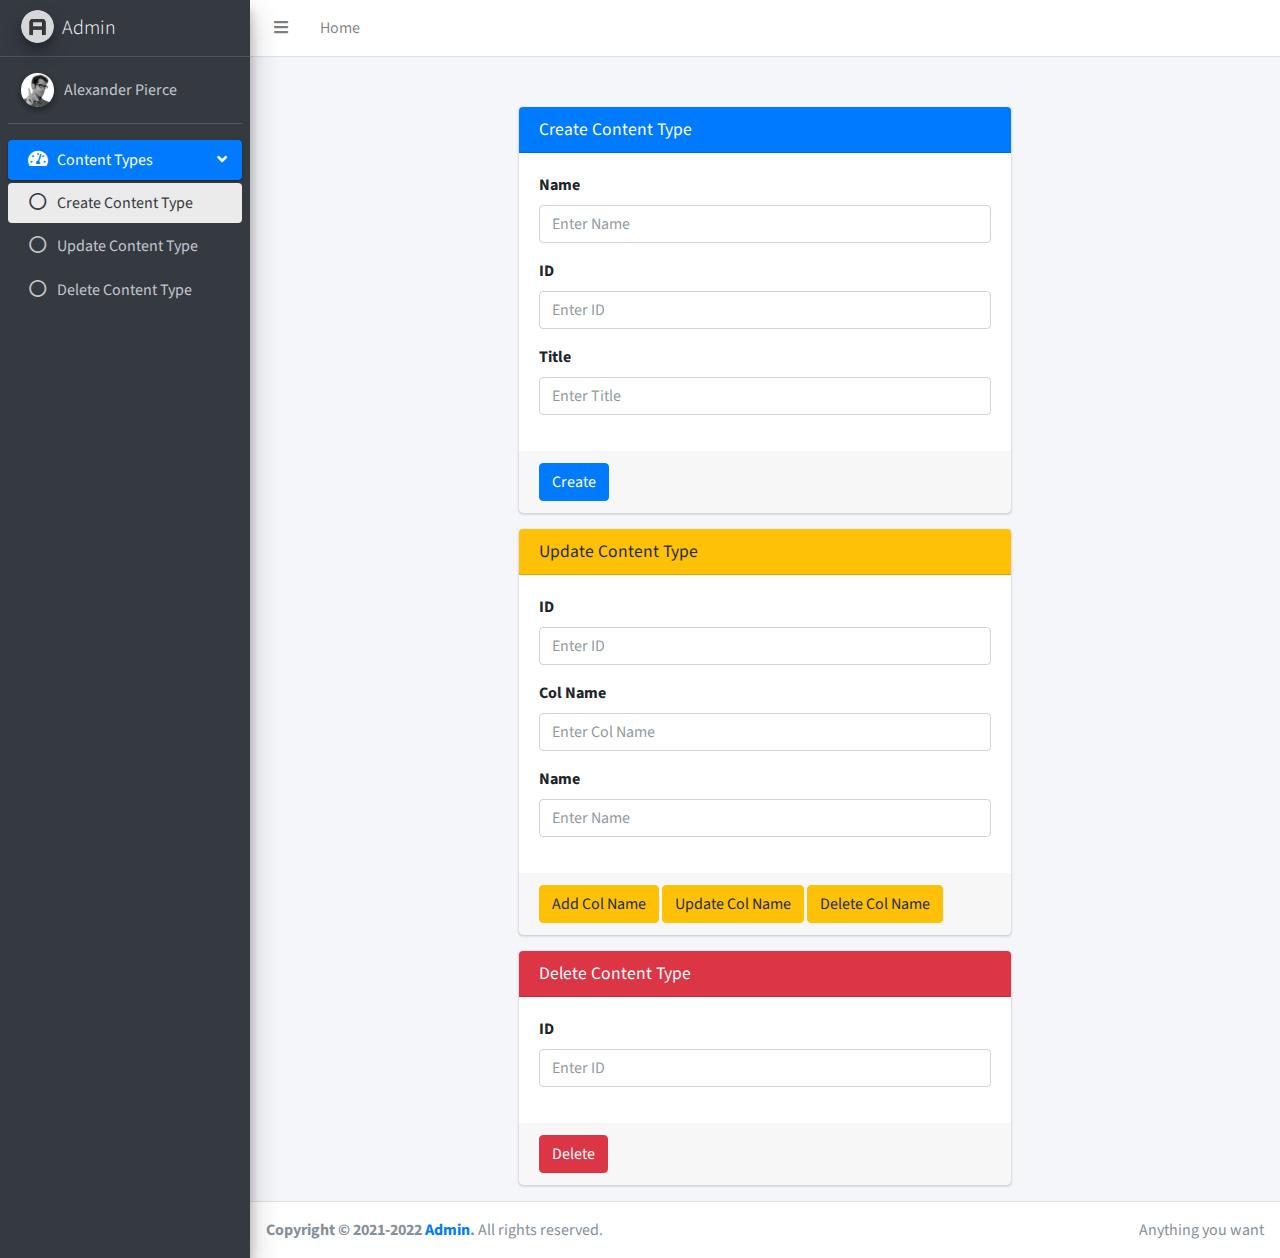
<file: index.html>
<!DOCTYPE html>
<html lang="en">
<head>
  <meta charset="utf-8">
  <meta name="viewport" content="width=device-width, initial-scale=1">
  <title>Admin</title>

  <!-- Google Font: Source Sans Pro -->
  <link rel="stylesheet" href="https://fonts.googleapis.com/css?family=Source+Sans+Pro:300,400,400i,700&display=fallback">
  <!-- Font Awesome Icons -->
  <link rel="stylesheet" href="plugins/fontawesome-free/css/all.min.css">
  <!-- Theme style -->
  <link rel="stylesheet" href="dist/css/adminlte.min.css">
  <link rel="stylesheet" href="style.css">
</head>
<body onload="chk();" class="hold-transition sidebar-mini">
<div class="wrapper">

  <!-- Navbar -->
  <nav class="main-header navbar navbar-expand navbar-white navbar-light">
    <!-- Left navbar links -->
    <ul class="navbar-nav">
      <li class="nav-item">
        <a class="nav-link" data-widget="pushmenu" href="#" role="button"><i class="fas fa-bars"></i></a>
      </li>
      <li class="nav-item d-none d-sm-inline-block">
        <a href="index.html" class="nav-link">Home</a>
      </li>
    </ul>
  </nav>
  <!-- /.navbar -->

  <!-- Main Sidebar Container -->
  <aside class="main-sidebar sidebar-dark-primary elevation-4">
    <!-- Brand Logo -->
    <a href="index.html" class="brand-link">
      <img src="dist/img/AdminLTELogo.png" alt="AdminLTE Logo" class="brand-image img-circle elevation-3" style="opacity: .8">
      <span class="brand-text font-weight-light">Admin</span>
    </a>

    <!-- Sidebar -->
    <div class="sidebar">
      <!-- Sidebar user panel (optional) -->
      <div class="user-panel mt-3 pb-3 mb-3 d-flex">
        <div class="image">
          <img src="dist/img/user2-160x160.jpg" class="img-circle elevation-2" alt="User Image">
        </div>
        <div class="info">
          <a href="#" class="d-block">Alexander Pierce</a>
        </div>
      </div>

      <!-- Sidebar Menu -->
      <nav class="mt-2">
        <ul class="nav nav-pills nav-sidebar flex-column" data-widget="treeview" role="menu" data-accordion="false">
          <!-- Add icons to the links using the .nav-icon class
               with font-awesome or any other icon font library -->
          <li class="nav-item menu-open">
            <a href="#" class="nav-link active">
              <i class="nav-icon fas fa-tachometer-alt"></i>
              <p>
                Content Types
                <i class="right fas fa-angle-left"></i>
              </p>
            </a>
            <ul class="nav nav-treeview">
              <li class="nav-item">
                <a href="#CreateSection" class="nav-link active">
                  <i class="far fa-circle nav-icon"></i>
                  <p>Create Content Type</p>
                </a>
              </li>
              <li class="nav-item">
                <a href="#UpdateSection" class="nav-link">
                  <i class="far fa-circle nav-icon"></i>
                  <p>Update Content Type</p>
                </a>
              </li>
              <li class="nav-item">
                <a href="#DeleteSection" class="nav-link">
                  <i class="far fa-circle nav-icon"></i>
                  <p>Delete Content Type</p>
                </a>
              </li>
            </ul>
          </li>
        </ul>
      </nav>
      <!-- /.sidebar-menu -->
    </div>
    <!-- /.sidebar -->
  </aside>

  <!-- Content Wrapper. Contains page content -->
  <div class="content-wrapper">
    <!-- Main content -->
    <section class="content">
      <div class="container-fluid">
        <div class="row">
          <!-- left column -->
          <div class="col-md-6 card-center" style="margin-top: 50px;">
            <!-- general form elements -->
            <div id="CreateSection" class="card card-primary">
              <div class="card-header">
                <h3 class="card-title">Create Content Type</h3>
              </div>
              <!-- /.card-header -->
              <!-- form start -->
              <form>
                <div class="card-body">
                  <div class="form-group">
                    <label for="c_name">Name</label>
                    <input type="text" class="form-control" id="c_name" placeholder="Enter Name">
                  </div>
                  <div class="form-group">
                    <label for="c_id">ID</label>
                    <input type="text" class="form-control" id="c_id" placeholder="Enter ID">
                  </div>
                  <div class="form-group">
                    <label for="c_title">Title</label>
                    <input type="text" class="form-control" id="c_title" placeholder="Enter Title">
                  </div>
                 </div>
                <!-- /.card-body -->
                 <div style="display:none;" class="alert alert-success" id="create-result"></div>
                <div class="card-footer">
                  <button onclick="createContentType()" type="button" class="btn btn-primary">Create</button>
                </div>
              </form>
            </div>
            <!-- /.card -->
            <div id="UpdateSection" class="card card-warning">
              <div class="card-header">
                <h3 class="card-title">Update Content Type</h3>
              </div>
              <!-- /.card-header -->
              <!-- form start -->
              <form>
                <div class="card-body">
                  <div class="form-group">
                    <label for="u_id">ID</label>
                    <input type="text" class="form-control" id="u_id" placeholder="Enter ID">
                  </div>
                  <div class="form-group">
                    <label for="col-name">Col Name</label>
                    <input type="text" class="form-control" id="col-name" placeholder="Enter Col Name">
                  </div>
                  <div class="form-group">
                    <label for="u_name">Name</label>
                    <input type="text" class="form-control" id="u_name" placeholder="Enter Name">
                  </div>
                </div>
                <!-- /.card-body -->

                <div class="card-footer">
                  <button type="button" onclick="addCol()" class="btn btn-warning">Add Col Name</button>
                  <button type="button" onclick="updateCol()" class="btn btn-warning">Update Col Name</button>
                  <button type="button" onclick="deleteCol()" class="btn btn-warning">Delete Col Name</button>
                </div>
              </form>
            </div>
            <!-- general form elements -->
            <div id="DeleteSection" class="card card-danger">
              <div class="card-header">
                <h3 class="card-title">Delete Content Type</h3>
              </div>
              <!-- /.card-header -->
              <!-- form start -->
              <form>
                <div class="card-body">
                  <div class="form-group">
                    <label for="d_id">ID</label>
                    <input type="text" class="form-control" id="d_id" placeholder="Enter ID">
                  </div>
                </div>
                <!-- /.card-body -->
                <div class="card-footer">
                  <button onclick="deleteContentType()" type="button" class="btn btn-danger">Delete</button>
                </div>
              </form>
            </div>
        </div>
        <!-- /.row -->
      </div><!-- /.container-fluid -->
    </section> 
  </div>
  <!-- /.content-wrapper -->

  <!-- Main Footer -->
  <footer class="main-footer">
    <!-- To the right -->
    <div class="float-right d-none d-sm-inline">
      Anything you want
    </div>
    <!-- Default to the left -->
    <strong>Copyright &copy; 2021-2022 <a href="#">Admin</a>.</strong> All rights reserved.
  </footer> 
</div>
<!-- ./wrapper -->

<!-- REQUIRED SCRIPTS -->

<!-- jQuery -->
<script src="plugins/jquery/jquery.min.js"></script>
<!-- Bootstrap 4 -->
<script src="plugins/bootstrap/js/bootstrap.bundle.min.js"></script>
<!-- AdminLTE App -->
<script src="dist/js/adminlte.min.js"></script>
<script src="fun.js"></script>
</body>
</html>
</file>
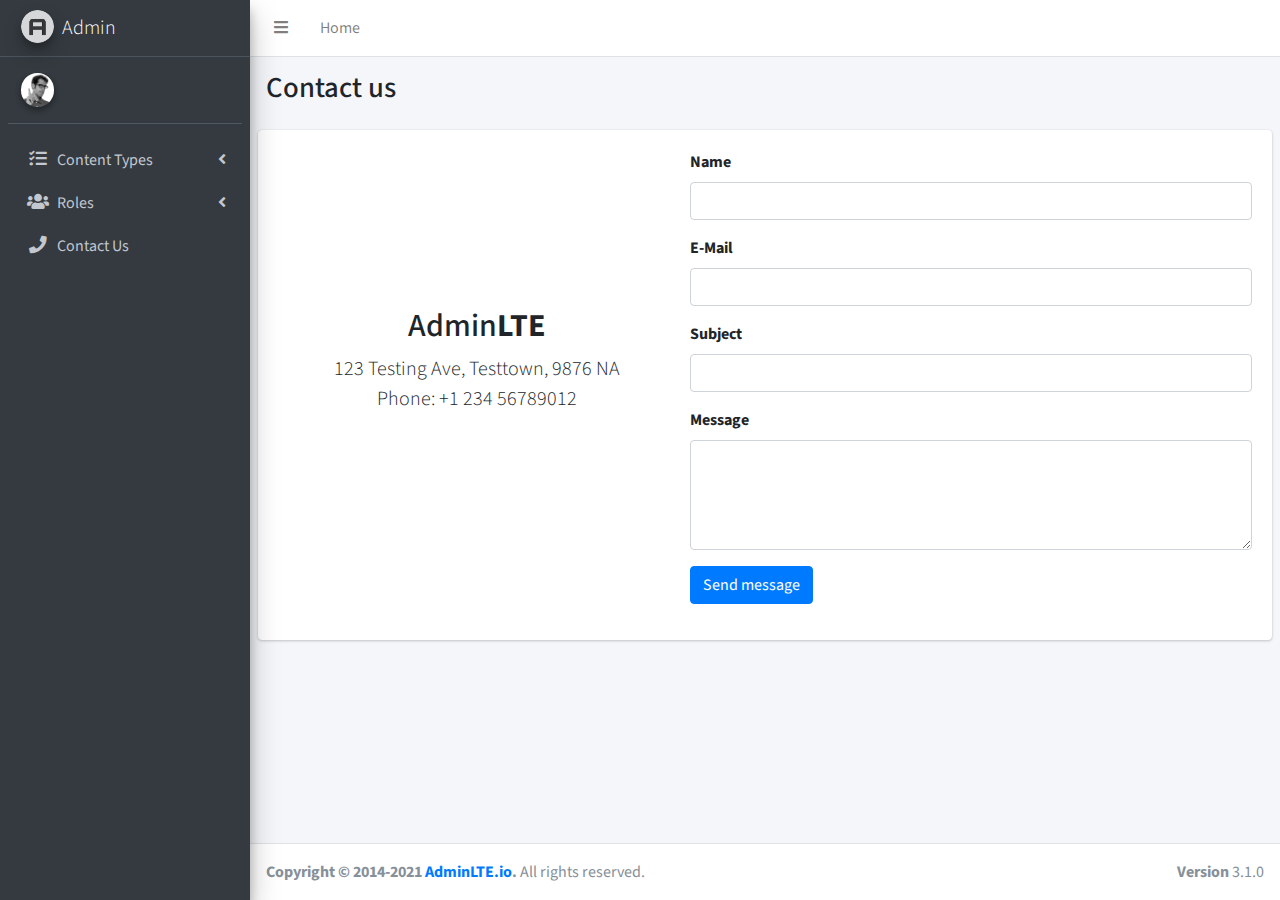
<file: contact-us.html>
<!DOCTYPE html>
<html lang="en">
<head>
  <meta charset="utf-8">
  <meta name="viewport" content="width=device-width, initial-scale=1">
  <title>Contact Us</title>

  <!-- Google Font: Source Sans Pro -->
  <link rel="stylesheet" href="https://fonts.googleapis.com/css?family=Source+Sans+Pro:300,400,400i,700&display=fallback">
  <!-- Font Awesome Icons -->
  <link rel="stylesheet" href="plugins/fontawesome-free/css/all.min.css">
  <!-- Theme style -->
  <link rel="stylesheet" href="dist/css/adminlte.min.css">
  <link rel="stylesheet" href="style.css">
</head>
<body onload="chk();" class="hold-transition sidebar-mini">
<!-- Site wrapper -->
<div class="wrapper">
    <!-- Navbar -->
  <nav class="main-header navbar navbar-expand navbar-white navbar-light">
    <!-- Left navbar links -->
    <ul class="navbar-nav">
      <li class="nav-item">
        <a class="nav-link" data-widget="pushmenu" href="#" role="button"><i class="fas fa-bars"></i></a>
      </li>
      <li class="nav-item d-none d-sm-inline-block">
        <a href="index.html" class="nav-link">Home</a>
      </li>
    </ul>
  </nav>
  <!-- /.navbar -->

  <!-- Main Sidebar Container -->
  <aside class="main-sidebar sidebar-dark-primary elevation-4">
    <!-- Brand Logo -->
    <a href="index.html" class="brand-link">
      <img src="dist/img/AdminLTELogo.png" alt="AdminLTE Logo" class="brand-image img-circle elevation-3" style="opacity: .8">
      <span class="brand-text font-weight-light">Admin</span>
    </a>

    <!-- Sidebar -->
    <div class="sidebar">
      <!-- Sidebar user panel (optional) -->
      <div class="user-panel mt-3 pb-3 mb-3 d-flex">
        <div class="image">
          <img src="dist/img/user2-160x160.jpg" class="img-circle elevation-2" alt="User Image">
        </div>
        <div class="info">
          <label id="lbl_user" class="d-block"></label>
        </div>
      </div>

      <!-- Sidebar Menu -->
      <nav class="mt-2">
        <ul class="nav nav-pills nav-sidebar flex-column" data-widget="treeview" role="menu" data-accordion="false">
          <!-- Add icons to the links using the .nav-icon class
               with font-awesome or any other icon font library -->
          <li class="nav-item">
            <a href="#" class="nav-link">
              <i class="nav-icon fas fa-tasks"></i>
              <p>
                Content Types
                <i class="right fas fa-angle-left"></i>
              </p>
            </a>
            <ul class="nav nav-treeview">
              <li class="nav-item">
                <a href="index.html#CreateSection" class="nav-link">
                  <i class="far fa-circle nav-icon"></i>
                  <p>Create Content Type</p>
                </a>
              </li>
              <li class="nav-item">
                <a href="index.html#UpdateSection" class="nav-link">
                  <i class="far fa-circle nav-icon"></i>
                  <p>Update Content Type</p>
                </a>
              </li>
              <li class="nav-item">
                <a href="index.html#DeleteSection" class="nav-link">
                  <i class="far fa-circle nav-icon"></i>
                  <p>Delete Content Type</p>
                </a>
              </li>
            </ul>
          </li>

          <li class="nav-item">
            <a href="#" class="nav-link">
              <i class="nav-icon fas fa-users"></i>
              <p>
                Roles
                <i class="right fas fa-angle-left"></i>
              </p>
            </a>
            <ul class="nav nav-treeview">
              <li class="nav-item">
                <a href="roles.html#CreateSection" class="nav-link">
                  <i class="far fa-circle nav-icon"></i>
                  <p>Create Role</p>
                </a>
              </li>
              <li class="nav-item">
                <a href="roles.html#ReadSection" class="nav-link">
                  <i class="far fa-circle nav-icon"></i>
                  <p>Read Role</p>
                </a>
              </li>
              <li class="nav-item">
                <a href="roles.html#DeleteSection" class="nav-link">
                  <i class="far fa-circle nav-icon"></i>
                  <p>Delete Role</p>
                </a>
              </li>
            </ul>
          </li>
           <li class="nav-item">
            <a href="contact-us.html" class="nav-link">
              <i class="nav-icon fas fa-phone"></i>
              <p>
                Contact Us
              </p>
            </a>
          </li>
        </ul>
      </nav>
      <!-- /.sidebar-menu -->
    </div>
    <!-- /.sidebar -->
  </aside>


  <!-- Content Wrapper. Contains page content -->
  <div class="content-wrapper">
    <!-- Content Header (Page header) -->
    <section class="content-header">
      <div class="container-fluid">
        <div class="row mb-2">
          <div class="col-sm-6">
            <h1>Contact us</h1>
          </div>
      </div><!-- /.container-fluid -->
    </section>

    <!-- Main content -->
    <section class="content">

      <!-- Default box -->
      <div class="card">
        <div class="card-body row">
          <div class="col-5 text-center d-flex align-items-center justify-content-center">
            <div class="">
              <h2>Admin<strong>LTE</strong></h2>
              <p class="lead mb-5">123 Testing Ave, Testtown, 9876 NA<br>
                Phone: +1 234 56789012
              </p>
            </div>
          </div>
          <div class="col-7">
            <div class="form-group">
              <label for="inputName">Name</label>
              <input type="text" id="inputName" class="form-control" />
            </div>
            <div class="form-group">
              <label for="inputEmail">E-Mail</label>
              <input type="email" id="inputEmail" class="form-control" />
            </div>
            <div class="form-group">
              <label for="inputSubject">Subject</label>
              <input type="text" id="inputSubject" class="form-control" />
            </div>
            <div class="form-group">
              <label for="inputMessage">Message</label>
              <textarea id="inputMessage" class="form-control" rows="4"></textarea>
            </div>
            <div class="form-group">
              <input type="submit" class="btn btn-primary" value="Send message">
            </div>
          </div>
        </div>
      </div>

    </section>
    <!-- /.content -->
  </div>
  <!-- /.content-wrapper -->

  <footer class="main-footer">
    <div class="float-right d-none d-sm-block">
      <b>Version</b> 3.1.0
    </div>
    <strong>Copyright &copy; 2014-2021 <a href="https://adminlte.io">AdminLTE.io</a>.</strong> All rights reserved.
  </footer>

  <!-- Control Sidebar -->
  <aside class="control-sidebar control-sidebar-dark">
    <!-- Control sidebar content goes here -->
  </aside>
  <!-- /.control-sidebar -->
</div>
<!-- ./wrapper -->

<!-- jQuery -->
<script src="plugins/jquery/jquery.min.js"></script>
<!-- Bootstrap 4 -->
<script src="plugins/bootstrap/js/bootstrap.bundle.min.js"></script>
<!-- AdminLTE App -->
<script src="dist/js/adminlte.min.js"></script>
<script src="fun.js"></script>
</body>
</html>
</file>
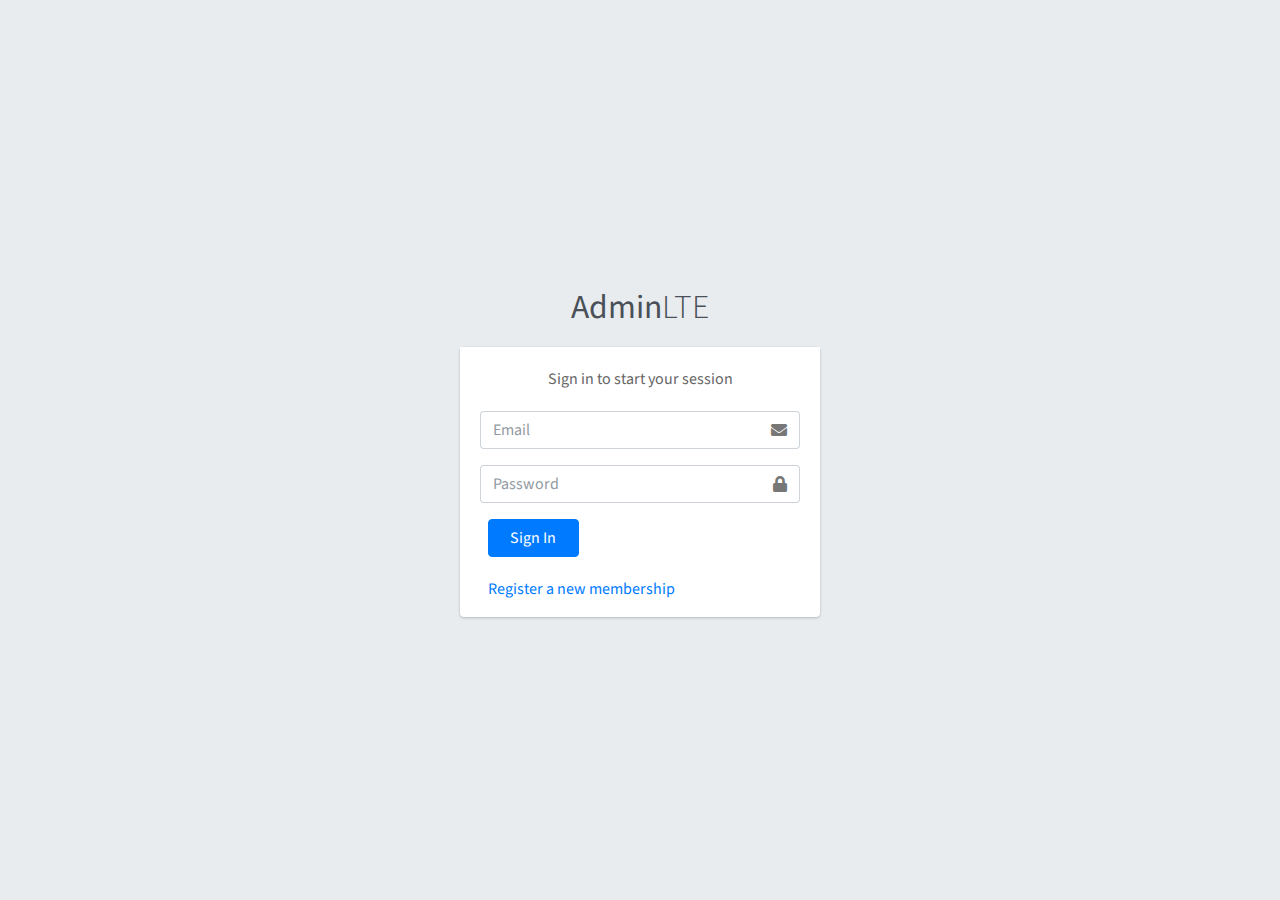
<file: login.html>
<!DOCTYPE html>
<html lang="en">
<head>
  <meta charset="utf-8">
  <meta name="viewport" content="width=device-width, initial-scale=1">
  <title>Admin</title>

  <!-- Google Font: Source Sans Pro -->
  <link rel="stylesheet" href="https://fonts.googleapis.com/css?family=Source+Sans+Pro:300,400,400i,700&display=fallback">
  <!-- Font Awesome -->
  <link rel="stylesheet" href="plugins/fontawesome-free/css/all.min.css">
  <!-- icheck bootstrap -->
  <link rel="stylesheet" href="plugins/icheck-bootstrap/icheck-bootstrap.min.css">
  <!-- Theme style -->
  <link rel="stylesheet" href="dist/css/adminlte.min.css">
</head>
<body class="hold-transition login-page">
<div class="login-box">
  <div class="login-logo">
    <a href="#"><b>Admin</b>LTE</a>
  </div>
  <div id="sign-alert" style="display: none;" class="center alert alert-danger">
    Email or Password are wrong try again
  </div>
  <!-- /.login-logo -->
  <div class="card">
    <div class="card-body login-card-body">
      <p class="login-box-msg">Sign in to start your session</p>

      <form>
        <div class="input-group mb-3">
          <input type="email" id="email" class="form-control" placeholder="Email">
          <div class="input-group-append">
            <div class="input-group-text">
              <span class="fas fa-envelope"></span>
            </div>
          </div>
        </div>
        <div class="input-group mb-3">
          <input type="password" class="form-control" id="pass" placeholder="Password">
          <div class="input-group-append">
            <div class="input-group-text">
              <span class="fas fa-lock"></span>
            </div>
          </div>
        </div>
        <!--<div class="row">
          <div class="col-8">
            <div class="icheck-primary">
              <input type="checkbox" id="remember">
              <label for="remember">
                Remember Me
              </label>
            </div>
          </div>-->
          <!-- /.col -->
          <div class="col-4">
            <button type="button" onclick="signIn()" class="btn btn-primary btn-block">Sign In</button>
          </div>

          <!-- /.col -->
        </div>
      </form>
      <p>
        <a style="margin-left: 28px;" href="register.html" class="text-center">Register a new membership</a>
      </p>
    </div>
    <!-- /.login-card-body -->
  </div>
</div>
<!-- /.login-box -->

<!-- jQuery -->
<script src="plugins/jquery/jquery.min.js"></script>
<!-- Bootstrap 4 -->
<script src="plugins/bootstrap/js/bootstrap.bundle.min.js"></script>
<!-- AdminLTE App -->
<script src="dist/js/adminlte.min.js"></script>
<script type="text/javascript" src="fun.js"></script>
</body>
</html>
</file>
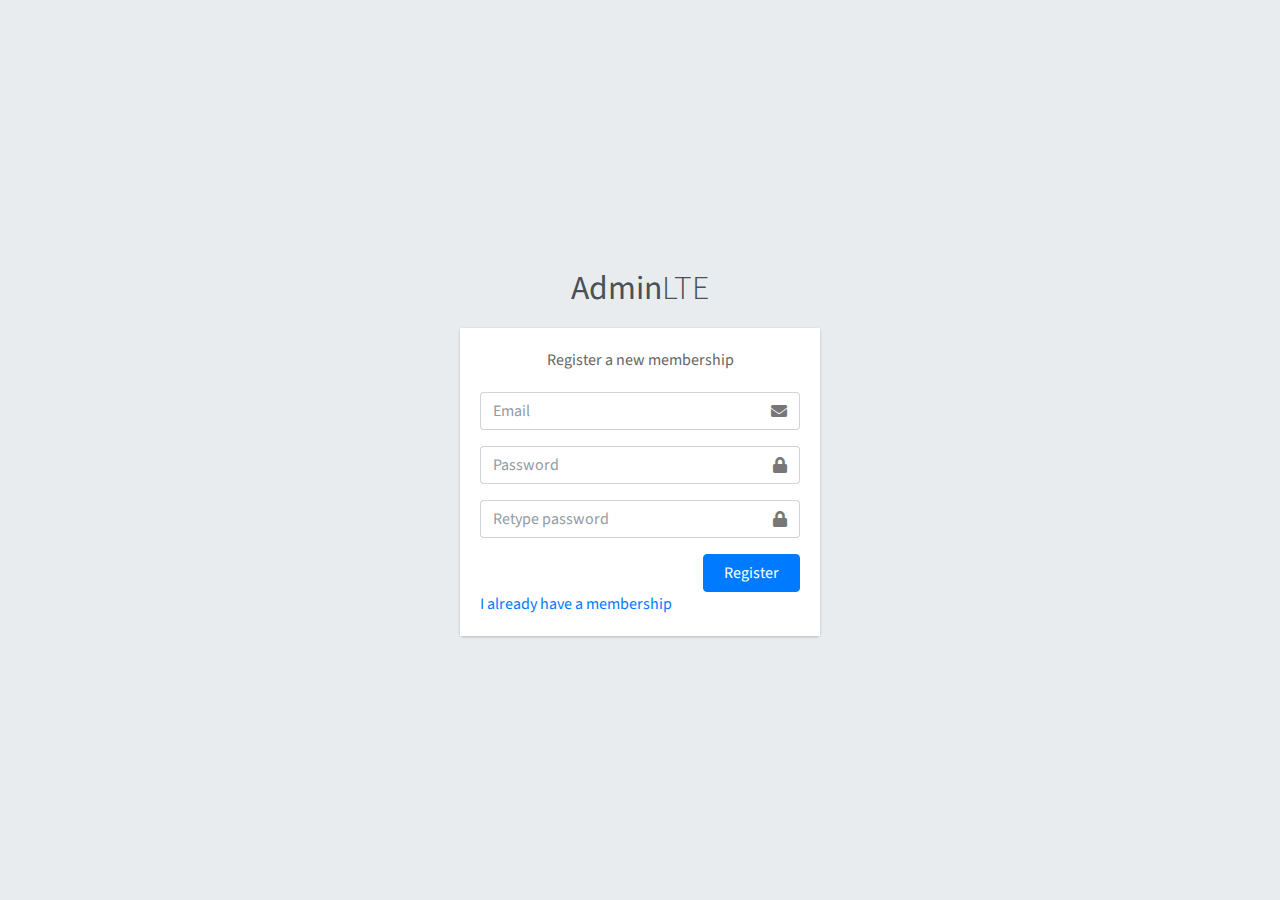
<file: register.html>
<!DOCTYPE html>
<html lang="en">
<head>
  <meta charset="utf-8">
  <meta name="viewport" content="width=device-width, initial-scale=1">
  <title>Admin</title>

  <!-- Google Font: Source Sans Pro -->
  <link rel="stylesheet" href="https://fonts.googleapis.com/css?family=Source+Sans+Pro:300,400,400i,700&display=fallback">
  <!-- Font Awesome -->
  <link rel="stylesheet" href="plugins/fontawesome-free/css/all.min.css">
  <!-- icheck bootstrap -->
  <link rel="stylesheet" href="plugins/icheck-bootstrap/icheck-bootstrap.min.css">
  <!-- Theme style -->
  <link rel="stylesheet" href="dist/css/adminlte.min.css">
</head>
<body class="hold-transition register-page">
<div class="register-box">
  <div class="register-logo">
    <a href="#"><b>Admin</b>LTE</a>
  </div>
  <div id="sign-alert" class="alert alert-danger center" style="display: none;">the two password not the same!</div>
  <div class="card">
    <div class="card-body register-card-body">
      <p class="login-box-msg">Register a new membership</p>

      <form>
        <div class="input-group mb-3">
          <input id="email" type="email" class="form-control" placeholder="Email">
          <div class="input-group-append">
            <div class="input-group-text">
              <span class="fas fa-envelope"></span>
            </div>
          </div>
        </div>
        <div class="input-group mb-3">
          <input id="pass" type="password" class="form-control" placeholder="Password">
          <div class="input-group-append">
            <div class="input-group-text">
              <span class="fas fa-lock"></span>
            </div>
          </div>
        </div>
        <div class="input-group mb-3">
          <input id="re-pass" type="password" class="form-control" placeholder="Retype password">
          <div class="input-group-append">
            <div class="input-group-text">
              <span class="fas fa-lock"></span>
            </div>
          </div>
        </div>
        <div class="row">
          <div class="col-8">
            
          </div>
          <!-- /.col -->
          <div class="col-4">
            <button type="button" onclick="register()" class="btn btn-primary btn-block">Register</button>
          </div>
          <!-- /.col -->
        </div>
      </form>
      <a href="login.html" class="text-center">I already have a membership</a>
    </div>
    <!-- /.form-box -->
  </div><!-- /.card -->
</div>
<!-- /.register-box -->

<!-- jQuery -->
<script src="plugins/jquery/jquery.min.js"></script>
<!-- Bootstrap 4 -->
<script src="plugins/bootstrap/js/bootstrap.bundle.min.js"></script>
<!-- AdminLTE App -->
<script src="dist/js/adminlte.min.js"></script>
<script type="text/javascript" src="fun.js"></script>
</body>
</html>
</file>
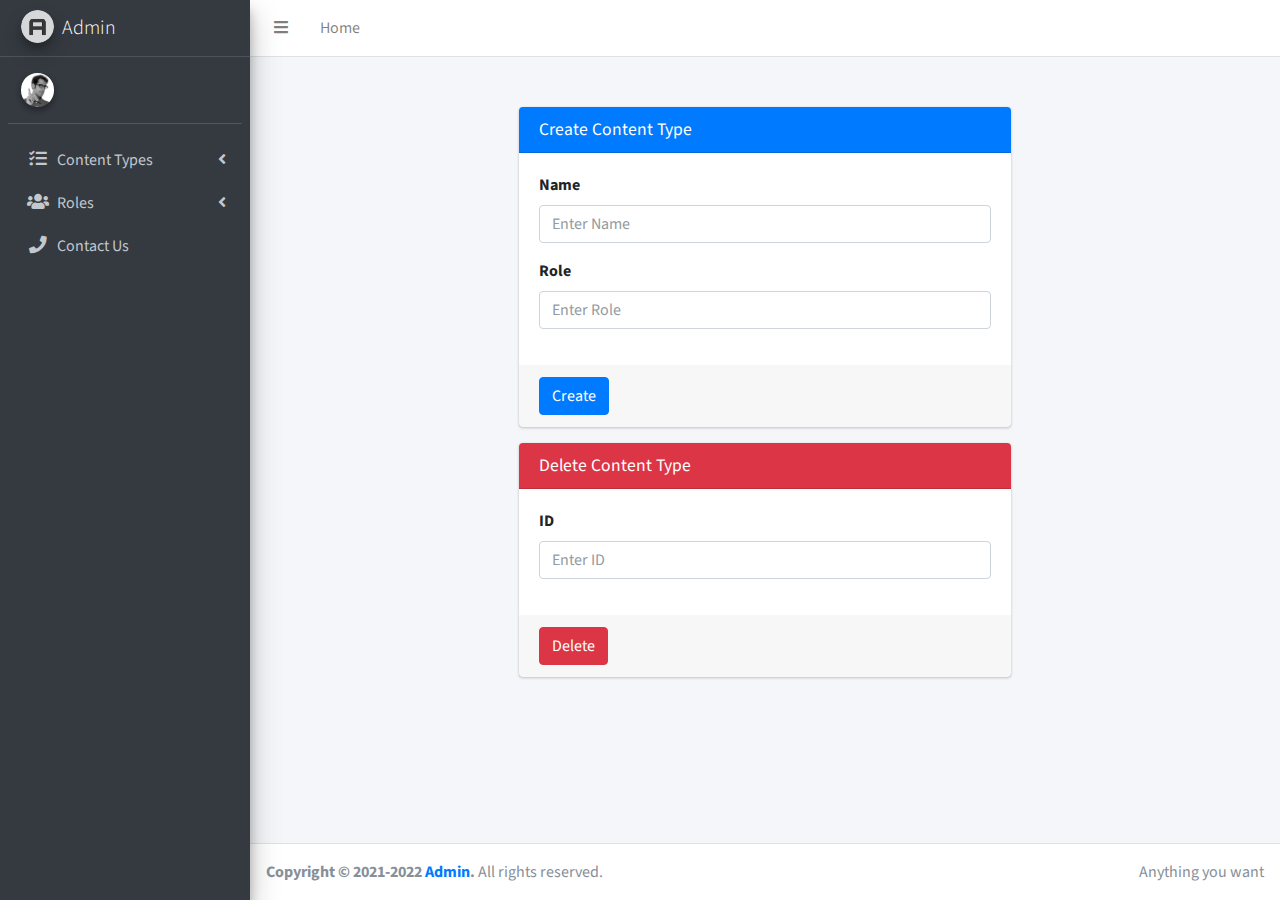
<file: roles.html>
<!DOCTYPE html>
<html lang="en">
<head>
  <meta charset="utf-8">
  <meta name="viewport" content="width=device-width, initial-scale=1">
  <title>Admin</title>

  <!-- Google Font: Source Sans Pro -->
  <link rel="stylesheet" href="https://fonts.googleapis.com/css?family=Source+Sans+Pro:300,400,400i,700&display=fallback">
  <!-- Font Awesome Icons -->
  <link rel="stylesheet" href="plugins/fontawesome-free/css/all.min.css">
  <!-- Theme style -->
  <link rel="stylesheet" href="dist/css/adminlte.min.css">
  <link rel="stylesheet" href="style.css">
</head>
<body onload="chk();" class="hold-transition sidebar-mini">
<div class="wrapper">

  <!-- Navbar -->
  <nav class="main-header navbar navbar-expand navbar-white navbar-light">
    <!-- Left navbar links -->
    <ul class="navbar-nav">
      <li class="nav-item">
        <a class="nav-link" data-widget="pushmenu" href="#" role="button"><i class="fas fa-bars"></i></a>
      </li>
      <li class="nav-item d-none d-sm-inline-block">
        <a href="index.html" class="nav-link">Home</a>
      </li>
    </ul>
  </nav>
  <!-- /.navbar -->

  <!-- Main Sidebar Container -->
  <aside class="main-sidebar sidebar-dark-primary elevation-4">
    <!-- Brand Logo -->
    <a href="index.html" class="brand-link">
      <img src="dist/img/AdminLTELogo.png" alt="AdminLTE Logo" class="brand-image img-circle elevation-3" style="opacity: .8">
      <span class="brand-text font-weight-light">Admin</span>
    </a>

    <!-- Sidebar -->
    <div class="sidebar">
      <!-- Sidebar user panel (optional) -->
      <div class="user-panel mt-3 pb-3 mb-3 d-flex">
        <div class="image">
          <img src="dist/img/user2-160x160.jpg" class="img-circle elevation-2" alt="User Image">
        </div>
        <div class="info">
          <label id="lbl_user" class="d-block"></label>
        </div>
      </div>

      <!-- Sidebar Menu -->
      <nav class="mt-2">
        <ul class="nav nav-pills nav-sidebar flex-column" data-widget="treeview" role="menu" data-accordion="false">
          <!-- Add icons to the links using the .nav-icon class
               with font-awesome or any other icon font library -->
          <li class="nav-item">
            <a href="#" class="nav-link">
              <i class="nav-icon fas fa-tasks"></i>
              <p>
                Content Types
                <i class="right fas fa-angle-left"></i>
              </p>
            </a>
            <ul class="nav nav-treeview">
              <li class="nav-item">
                <a href="index.html#CreateSection" class="nav-link">
                  <i class="far fa-circle nav-icon"></i>
                  <p>Create Content Type</p>
                </a>
              </li>
              <li class="nav-item">
                <a href="index.html#UpdateSection" class="nav-link">
                  <i class="far fa-circle nav-icon"></i>
                  <p>Update Content Type</p>
                </a>
              </li>
              <li class="nav-item">
                <a href="index.html#DeleteSection" class="nav-link">
                  <i class="far fa-circle nav-icon"></i>
                  <p>Delete Content Type</p>
                </a>
              </li>
            </ul>
          </li>

          <li class="nav-item">
            <a href="#" class="nav-link">
              <i class="nav-icon fas fa-users"></i>
              <p>
                Roles
                <i class="right fas fa-angle-left"></i>
              </p>
            </a>
            <ul class="nav nav-treeview">
              <li class="nav-item">
                <a href="roles.html#CreateSection" class="nav-link">
                  <i class="far fa-circle nav-icon"></i>
                  <p>Create Role</p>
                </a>
              </li>
              <li class="nav-item">
                <a href="roles.html#ReadSection" class="nav-link">
                  <i class="far fa-circle nav-icon"></i>
                  <p>Read Role</p>
                </a>
              </li>
              <li class="nav-item">
                <a href="roles.html#DeleteSection" class="nav-link">
                  <i class="far fa-circle nav-icon"></i>
                  <p>Delete Role</p>
                </a>
              </li>
            </ul>
          </li>
                 <li class="nav-item">
            <a href="contact-us.html" class="nav-link">
              <i class="nav-icon fas fa-phone"></i>
              <p>
                Contact Us
              </p>
            </a>
          </li>
        </ul>
      </nav>
      <!-- /.sidebar-menu -->
    </div>
    <!-- /.sidebar -->
  </aside>

  <!-- Content Wrapper. Contains page content -->
  <div class="content-wrapper">
    <!-- Main content -->
    <section class="content">
      <div class="container-fluid">
        <div class="row">
          <!-- left column -->
          <div class="col-md-6 card-center" style="margin-top: 50px;">
            <!-- general form elements -->
            <div id="CreateSection" class="card card-primary">
              <div class="card-header">
                <h3 class="card-title">Create Content Type</h3>
              </div>
              <!-- /.card-header -->
              <!-- form start -->
              <form>
                <div class="card-body">
                  <div class="form-group">
                    <label for="c_name">Name</label>
                    <input type="text" class="form-control" id="c_name" placeholder="Enter Name">
                  </div>
                  <div class="form-group">
                    <label for="c_role">Role</label>
                    <input type="text" class="form-control" id="c_role" placeholder="Enter Role">
                  </div>
                 </div>
                <!-- /.card-body -->
                 <div style="display:none;" class="alert alert-success" id="create-result"></div>
                <div class="card-footer">
                  <button onclick="createContentType()" type="button" class="btn btn-primary">Create</button>
                </div>
              </form>
            </div>
            <!-- /.card -->
            <!-- general form elements -->
            <div id="DeleteSection" class="card card-danger">
              <div class="card-header">
                <h3 class="card-title">Delete Content Type</h3>
              </div>
              <!-- /.card-header -->
              <!-- form start -->
              <form>
                <div class="card-body">
                  <div class="form-group">
                    <label for="d_id">ID</label>
                    <input type="text" class="form-control" id="d_id" placeholder="Enter ID">
                  </div>
                </div>
                <!-- /.card-body -->
                <div class="card-footer">
                  <button onclick="deleteContentType()" type="button" class="btn btn-danger">Delete</button>
                </div>
              </form>
            </div>
        </div>
        <!-- /.row -->
      </div><!-- /.container-fluid -->
    </section> 
  </div>
  <!-- /.content-wrapper -->

  <!-- Main Footer -->
  <footer class="main-footer">
    <!-- To the right -->
    <div class="float-right d-none d-sm-inline">
      Anything you want
    </div>
    <!-- Default to the left -->
    <strong>Copyright &copy; 2021-2022 <a href="#">Admin</a>.</strong> All rights reserved.
  </footer> 
</div>
<!-- ./wrapper -->

<!-- REQUIRED SCRIPTS -->

<!-- jQuery -->
<script src="plugins/jquery/jquery.min.js"></script>
<!-- Bootstrap 4 -->
<script src="plugins/bootstrap/js/bootstrap.bundle.min.js"></script>
<!-- AdminLTE App -->
<script src="dist/js/adminlte.min.js"></script>
<script src="fun.js"></script>
</body>
</html>
</file>
<file: style.css>
.card-center{
	margin: 0 auto;
}
</file>
